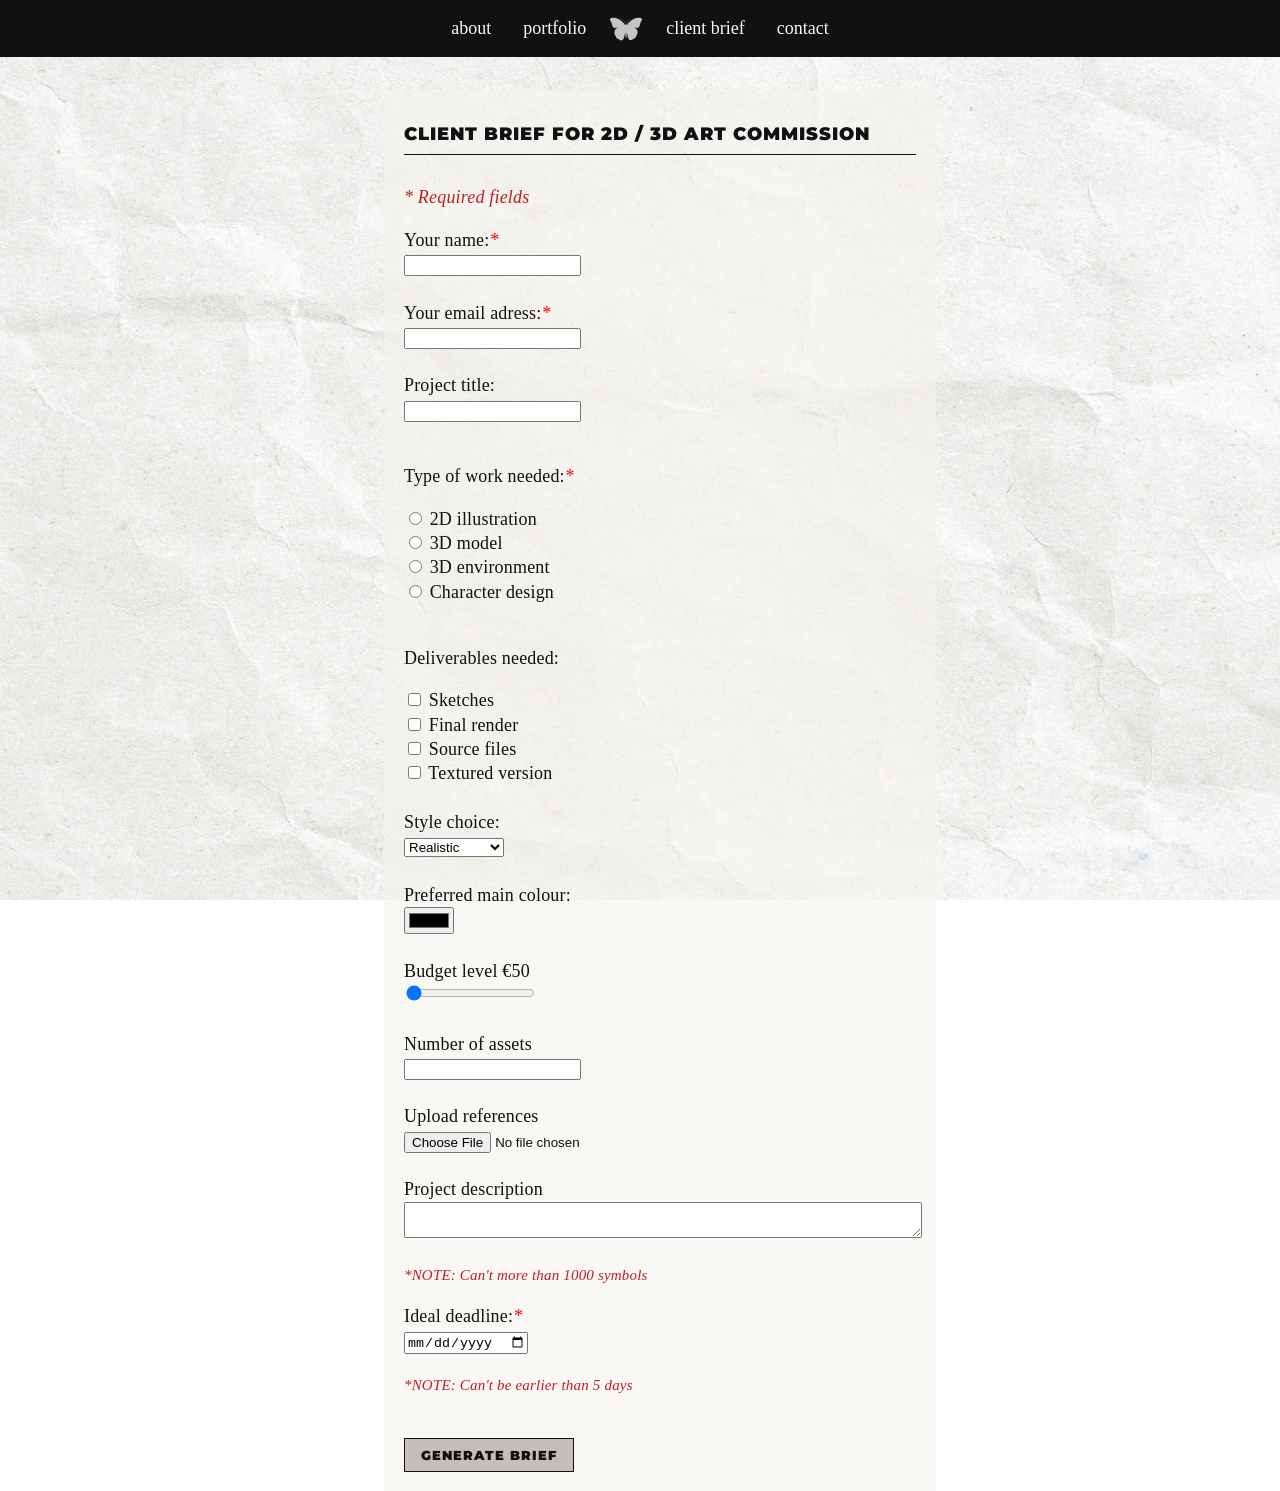
<file: index.html>
<!DOCTYPE html>
<html lang="en">

<head>
    <meta charset="UTF-8">
    <link rel="stylesheet" href="styles/css.css">
    <meta name="viewport" content="width=device-width, initial-scale=1.0">
    <title>Client brief for 2D / 3D art commission</title>
    <link rel="icon" type="image/x-icon" href="images/logo.png">
</head>

<body>


    <div class="menu">

        <ul>
            <li><a href="about.html">about</a></li>
            <li><a href="portfolio.html">portfolio</a></li>
            <li><img class="logoimage" src="images/logo.png"></li>
            <li><a href="index.html" class="active">client brief</a></li>
            <li><a href="pages/contact.html">contact</a></li>
        </ul>

    </div>
    <div class="background">
        <div class="text-block">
            <h1>Client brief for 2D / 3D art commission</h1>
            <form action="pages/output.html">

                <p id="red-comments">* Required fields</p>

                <label for="client-name-input">Your name:<span style="color:red;"><i>*</i></span></label>
                <!-- //Span is a children, means nothing. In css I didn't want to make the whole field red etc, so it's the easiest way I found. -->
                <br>
                <input type="text" id="client-name-input" name="client-name" required>
                <br><br>

                <label for="email-input">Your email adress:<span style="color:red;"><i>*</i></span></label>
                <br>
                <input type="text" id="email-input" name="email" required>
                <br><br>

                <label for="project-title-input">Project title:</label>
                <br>
                <input type="text" id="project-title-input" name="project-title">
                <br><br>

                <p>Type of work needed:<span style="color:red;"><i>*</i></span></p>

                <input type="radio" id="illustration-radio" name="work-type" value="2D illustration">
                <label for="illustration-radio">2D illustration</label>
                <br>

                <input type="radio" id="model-radio" name="work-type" value="3D model">
                <label for="model-radio">3D model</label>
                <br>

                <input type="radio" id="environment-radio" name="work-type" value="3D environment">
                <label for="environment-radio">3D environment</label>
                <br>

                <input type="radio" id="character-radio" name="work-type" value="Character design">
                <label for="character-radio">Character design</label>
                <br><br>

                <p>Deliverables needed:</p>

                <input type="checkbox" id="sketches-check" name="deliverables" value="Sketches">
                <label for="sketches-check">Sketches</label>
                <br>

                <input type="checkbox" id="render-check" name="deliverables" value="Final render">
                <label for="render-check">Final render</label>
                <br>

                <input type="checkbox" id="source-files-check" name="deliverables" value="Source files">
                <label for="source-files-check">Source files</label>
                <br>

                <input type="checkbox" id="textured-check" name="deliverables" value="Textured version">
                <label for="textured-check">Textured version</label>
                <br><br>

                <label for="style-select">Style choice:</label>
                <br>
                <select id="style-select" name="style-choice">
                    <option value="Realistic">Realistic</option>
                    <option value="Horror gothic">Horror gothic</option>
                    <option value="Cute / cosy">Cute / cosy</option>
                    <option value="Sci-fi">Sci-fi</option>
                    <option value="Stylised">Other</option>
                </select>
                <br><br>

                <label for="colour-input">Preferred main colour:</label>
                <br>
                <input type="color" id="colour-input" name="colour">
                <br><br>

                <label for="budget-range">Budget level <span id="budget-range-value"></span></label>
                <br>
                <input type="range" id="budget-range" name="budget-range" min="50" max="5000" value="50">
                <br><br>

                <!-- ART DETAILS -->
                <label for="asset-number-input">Number of assets</label>
                <br>
                <input type="number" id="asset-number-input" name="asset-number" min="1">
                <br><br>

                <label for="reference-file">Upload references</label>
                <br>
                <input type="file" id="reference-file" name="reference-file">
                <br><br>

                <!-- ART DETAILS 2 -->
                <label for="project-description-input">Project description</label>
                <br>
                <textarea id="project-description-input" name="project-description" oninput="limitDescription()"></textarea>
                <p id="red-comments"><small>*NOTE: Can't more than 1000 symbols</small></p>

                <label for="deadline-input">Ideal deadline:<span style="color:red;"><i>*</i></span></label>
                <br>
                <input type="date" id="deadline-input" name="deadline" required>

                <p id="red-comments"><small>*NOTE: Can't be earlier than 5 days</small></p>
                <br>

                <input type="submit" value="Generate Brief">
                <!-- <input type="button" value="Generate Brief" onclick="submitBrief()"> - Used for Debug in JS file to check Console directly on the page. -->
            </form>

        </div>
    </div>


    </div>

    <script src="code/code.js"></script>
</body>
</file>
<file: styles/css.css>
@import url('https://fonts.googleapis.com/css2?family=Montserrat:wght@500;600&family=Crimson+Text:ital,wght@0,400;0,600;1,400&display=swap');
/* importing fonts from googlefonts */

body {
    margin: 0;
    background-image: url("../images/background.jpeg");
    background-size: cover;
    background-repeat: repeat;
    background-attachment: fixed;
    background-position: center center;
}
.background {
    position: relative;
    /* anchor for absolute children = all other things with "position absolute" */

    /*for responsiveness*/

    width: 100%;
    min-height: 100vh;
    /* full screen */
}


/* NAVBAR */
.menu ul {
    z-index: 1000;
    position: fixed;
    top: 0;
    width: 100%;
    align-items: center;

    list-style-type: none;
    margin: 0;
    padding: 6px 0;
    background-color: #111113;
    display: flex;
    justify-content: center;
    flex-wrap: wrap;
}

/* TEXT IN NAVBAR */
.menu ul li a {
    padding: 12px 16px;
    text-decoration: none;
    font-size: 18px;
    color: #faf7f4;
    display: block;
}

.logoimage {
    height: 32px;
    width: auto;
    display: block;
    padding: 0 8px;
}

.menu ul li a:hover {
    color: #EFCFB4;
    font-style: italic;
    font-weight: 600;
}


/* FORM BLOCK BACKGROUND */
.text-block {
    position: relative;
    top: 10%;
    left: 30%;
    width: 40%;
    margin-top: 90px;
    /* stays proportional when window changes */
    background-color: #f7f3ed9a;
    padding: 20px;
    display: flex;
    flex-direction: column;
    justify-content: center;

    font-family: 'Times New Roman', Times, serif;
    font-size: 18px;
    font-weight: 400;
    line-height: 1.35;
    letter-spacing: 0.01em;
    color: #111113;
}


.text-block h1 {
    font-family: 'Montserrat', sans-serif;
    font-size: 18px;
    font-weight: 900;
    text-transform: uppercase;
    letter-spacing: 1px;
    color: #111113;

    text-align: left;
}

.text-block h1::after {
    /* for the line */
    content: "";
    display: block;
    width: 100%;
    height: 1px;
    background: #111113;
    margin-top: 8px;
}

.text-block #red-comments {
    color: #c01e26;
    font-style: italic;
}

.text-block h2 {
    font-family: 'Times New Roman', Times, serif;
    font-size: 18px;
    font-weight: 600;
    font-style: italic;
    text-decoration: underline;
    line-height: 1.35;
    letter-spacing: 0.01em;
    color: #111113;
}

.outputbox {
    display: grid;
    grid-template-columns: 1fr 2fr;
    border: 2px solid rgba(17, 17, 19, 0.25);
    background-color: rgba(247, 243, 237, 0.45);
}

/* all grid items */
.outputbox h2,
.outputbox p,
.outputbox img {
    margin: 0;
    padding: 10px 14px;
    border-bottom: 1px solid rgba(17, 17, 19, 0.18);
    word-wrap: break-word;
}

/* left column */
.outputbox h2 {
    background-color: rgba(17, 17, 19, 0.06);
    border-right: 1px solid rgba(17, 17, 19, 0.18);
    font-family: 'Times New Roman', Times, serif;
    font-size: 18px;
    font-weight: 600;
    font-style: italic;
    text-decoration: underline;
    line-height: 1.35;
    letter-spacing: 0.01em;
    color: #111113;
}

/* right column */
.outputbox p {
    background-color: rgba(255, 255, 255, 0.15);
    color: #111113;
}

/* uploaded image cell */
#reference-output-image {
    width: 150px;
    height: auto;
    display: block;
    padding: 10px;
    background-color: rgba(255, 255, 255, 0.15);
    border-bottom: 1px solid rgba(17, 17, 19, 0.18);
}

.text-block textarea {
    width: 100%;
}


input[type=submit] {
    font-family: 'Montserrat', sans-serif;
    font-size: 13px;
    font-weight: 900;
    text-transform: uppercase;
    letter-spacing: 1px;
    color: #111113;
    background-color: #C3C0BC;
    border: 1px solid #111113;
    padding: 8px 16px;
    cursor: pointer;
    transition: 0.3s;
}

input[type=submit]:hover {
    color: #EFCFB4;
    background-color: #111113;
    border: 1px solid #111113;
}

input[type=submit]:active {
    color: #EFCFB4;
    background-color: black;
    border: 1px solid #111113;
}
/*FOR SMALL SCREENS!!!!!!!! - media query from w3schools, I used elements of it from my previous WebAuth assignment.*/

@media (max-width: 900px) {
    .text-block {
        left: 10%;
        width: 80%;
        top: 12%;
    }

    .outputbox {
        grid-template-columns: 1fr;
    }

    .outputbox h2 {
        border-right: none;
    }

    .outputbox h2,
    .outputbox p,
    .outputbox img {
        padding: 8px 10px;
        font-size: 16px;
    }

    #reference-output-image {
        width: 120px;
    }

    .menu ul {
        padding: 4px 0;
    }

    .menu ul li a {
        font-size: 15px;
        padding: 8px 10px;
    }

    .logoimage {
        height: 24px;
        padding: 0 4px;
    }

    .text-block {
        left: 10%;
        width: 80%;
        margin-top: 80px;
    }
}
</file>
